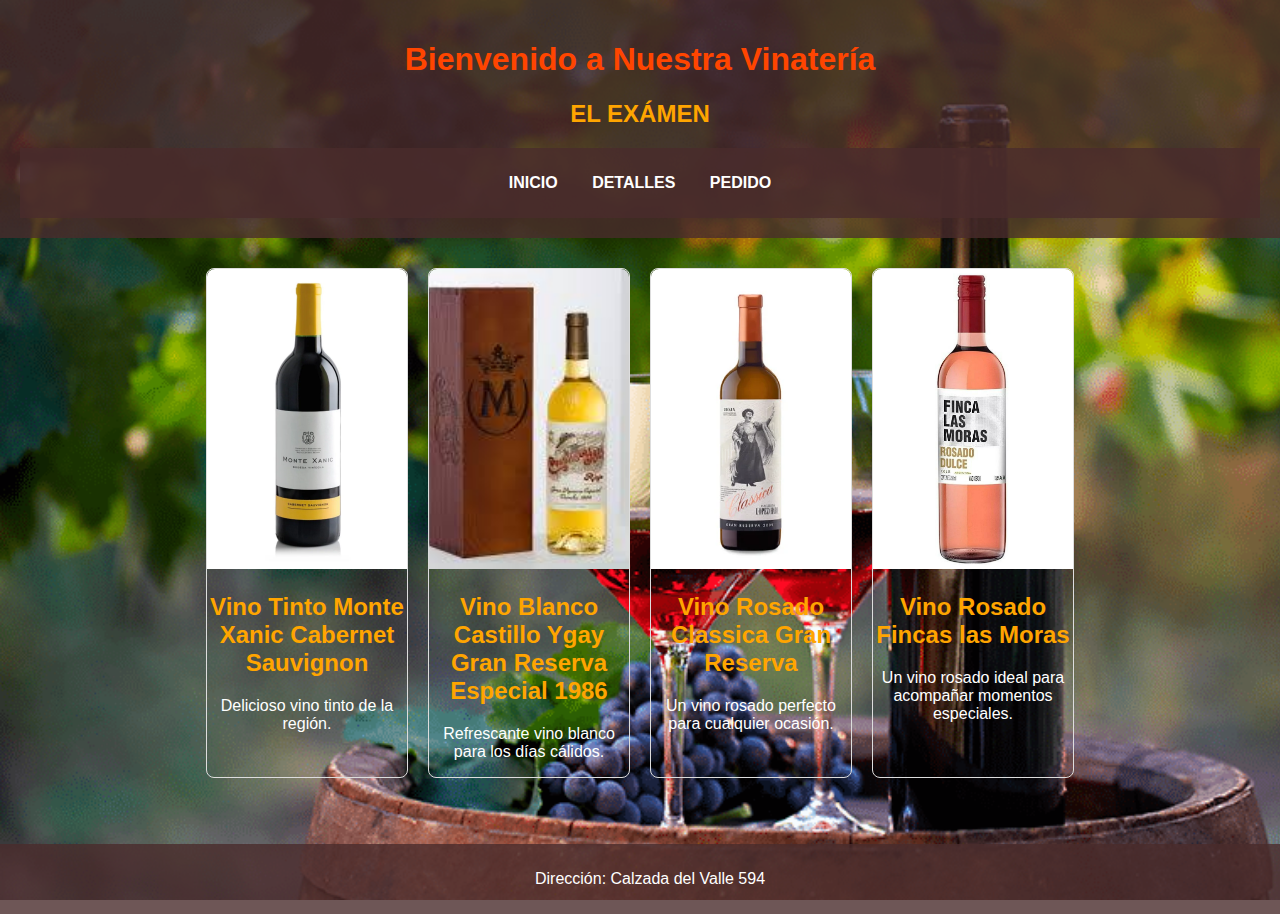
<file: index.html>
<!DOCTYPE html>
<html lang="es">
<head>
    <meta charset="UTF-8">
    <meta name="viewport" content="width=device-width, initial-scale=1.0">
    <title>Vinatería</title>
    <link rel="stylesheet" href="/css/styles.css">
</head>
<body>
    <header>
        <h1>Bienvenido a Nuestra Vinatería</h1>
        <h2>EL EXÁMEN</h2>
        <nav>
            <ul>
                <li><a href="index.html">INICIO</a></li>
                <li><a href="vino.html">DETALLES</a></li>
                <li><a href="contacto.html">PEDIDO</a></li>
            </ul>
        </nav>
    </header>

    <main>
        <section class="vino-lista">
            <div class="vino" onclick="location.href='vino.html'">
                <img src="/img/vino1.jpg" alt="Vino Tinto" />
                <h2>Vino Tinto Monte Xanic Cabernet Sauvignon</h2>
                <p>Delicioso vino tinto de la región.</p>
            </div>
            <div class="vino" onclick="location.href='vino.html'">
                <img src="/img/vino2.jpg" alt="Vino Blanco" />
                <h2>Vino Blanco Castillo Ygay Gran Reserva Especial 1986</h2>
                <p>Refrescante vino blanco para los días cálidos.</p>
            </div>
            <div class="vino" onclick="location.href='vino.html'">
                <img src="/img/vino3.jpg" alt="Vino Rosado" />
                <h2>Vino Rosado Classica Gran Reserva</h2>
                <p>Un vino rosado perfecto para cualquier ocasión.</p>
            </div>
            <div class="vino" onclick="location.href='vino.html'">
                <img src="/img/vino4.jpg" alt="Vino Rosado Fincas las Moras" />
                <h2>Vino Rosado Fincas las Moras</h2>
                <p>Un vino rosado ideal para acompañar momentos especiales.</p>
            </div>
        </section>
    </main>
    <div>
        <br><br>
    </div>
    <footer>
        <p>Dirección: Calzada del Valle 594</p>
    </footer>
    
    <script src="/js/script.js"></script>
</body>
</html>
</file>
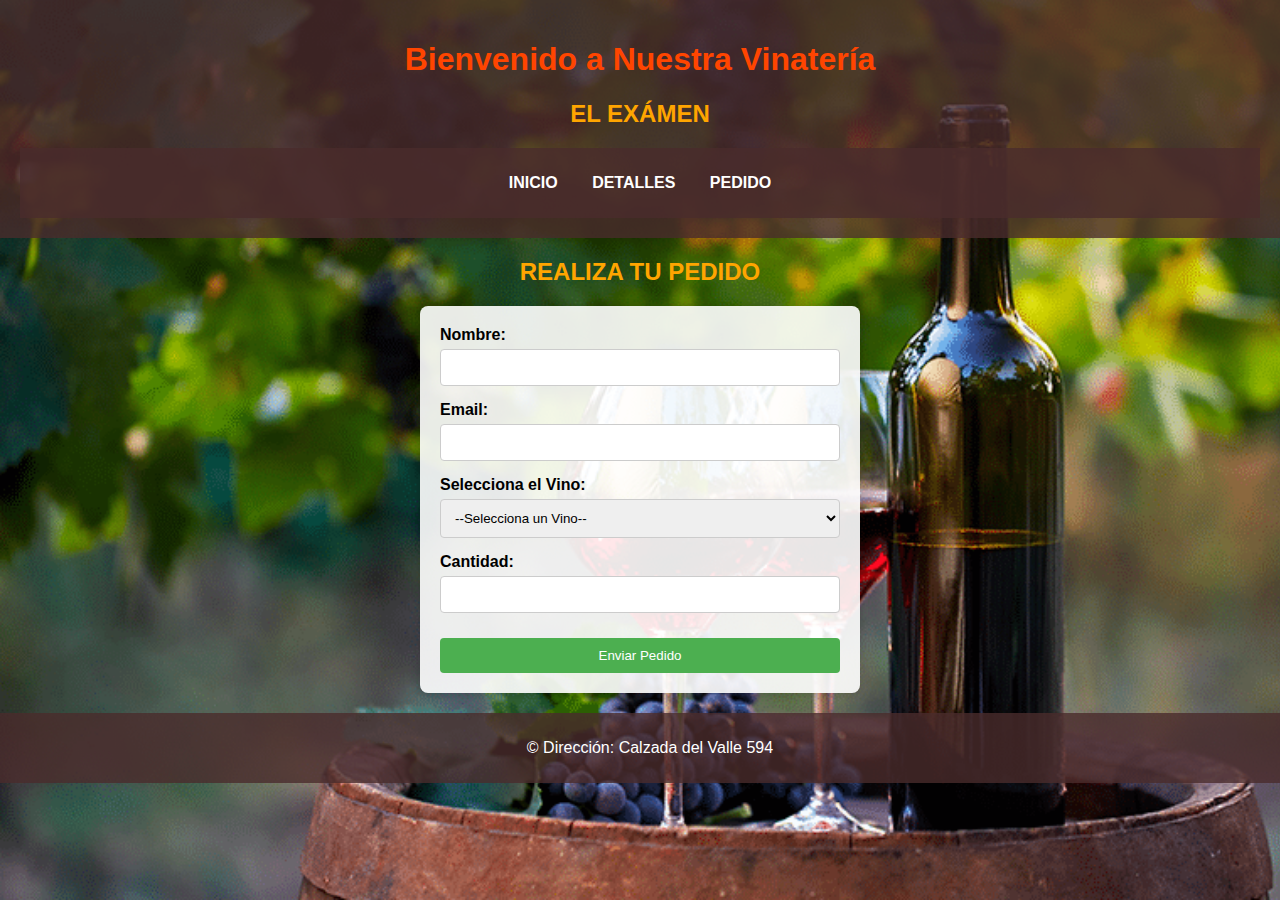
<file: contacto.html>
<!DOCTYPE html>
<html lang="es">
<head>
    <meta charset="UTF-8">
    <meta name="viewport" content="width=device-width, initial-scale=1.0">
    <title>Pedido</title>
    <link rel="stylesheet" href="/css/styles.css">
</head>
<body>
    <header>
        <h1>Bienvenido a Nuestra Vinatería</h1>
        <h2>EL EXÁMEN</h2>
        <nav>
            <ul>
                <li><a href="index.html">INICIO</a></li>
                <li><a href="vino.html">DETALLES</a></li>
                <li><a href="contacto.html">PEDIDO</a></li>
            </ul>
        </nav>
    </header>

    <main>
        <center><h2>REALIZA TU PEDIDO</h2></center>
        <div class="form-container">
            <form id="pedido-form">
                <label for="nombre">Nombre:</label>
                <input type="text" id="nombre" name="nombre" required>
                
                <label for="email">Email:</label>
                <input type="email" id="email" name="email" required>
                
                <label for="vino">Selecciona el Vino:</label>
                <select id="vino" name="vino" required>
                    <option value="">--Selecciona un Vino--</option>
                    <option value="vino1">Vino Tinto Monte Xanic</option>
                    <option value="vino2">Vino Blanco Castillo Ygay</option>
                    <option value="vino3">Vino Rosado Classica</option>
                    <option value="vino4">Vino Rosado Fincas las Moras</option>
                </select>

                <label for="cantidad">Cantidad:</label>
                <input type="number" id="cantidad" name="cantidad" min="1" required>

                <button type="submit">Enviar Pedido</button>
            </form>
        </div>
    </main>

    <footer>
        <p>&copy; Dirección: Calzada del Valle 594</p>
    </footer>
    
    <script src="/js/script.js"></script>
</body>
</html>
</file>
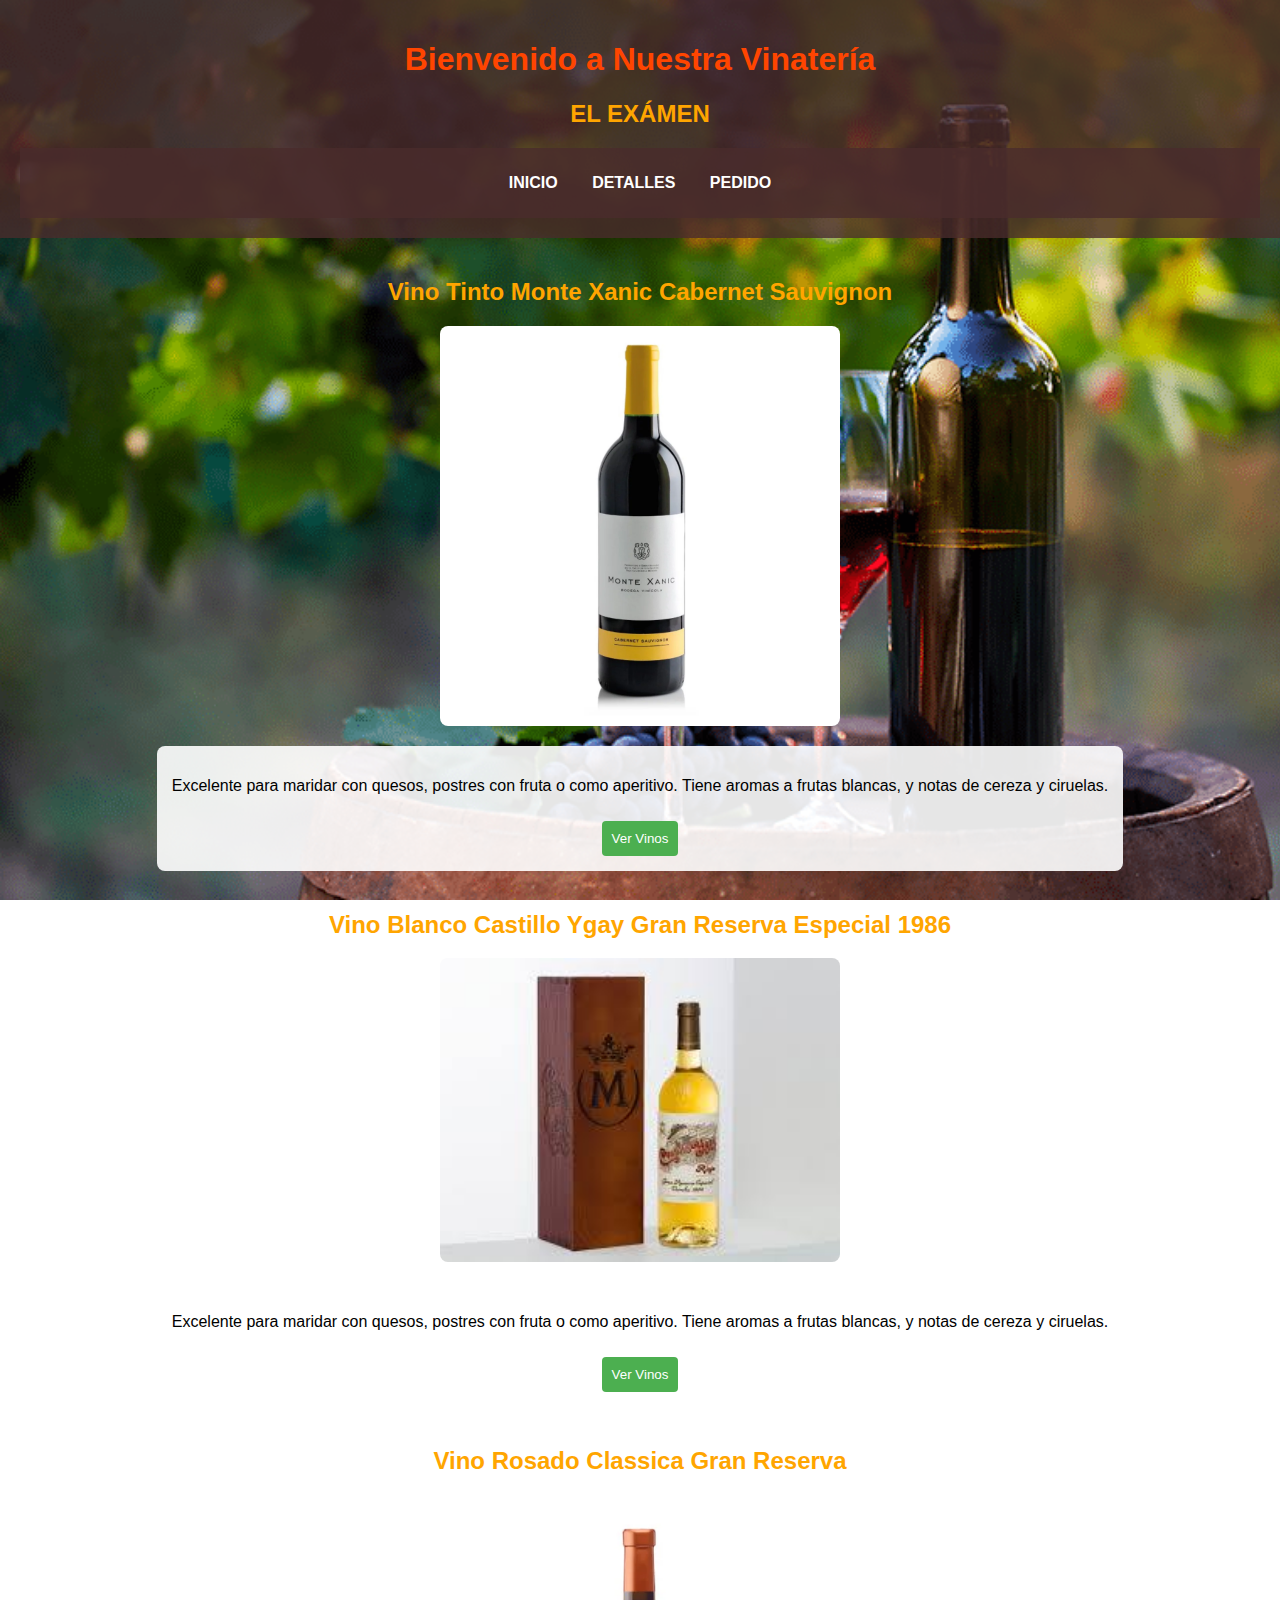
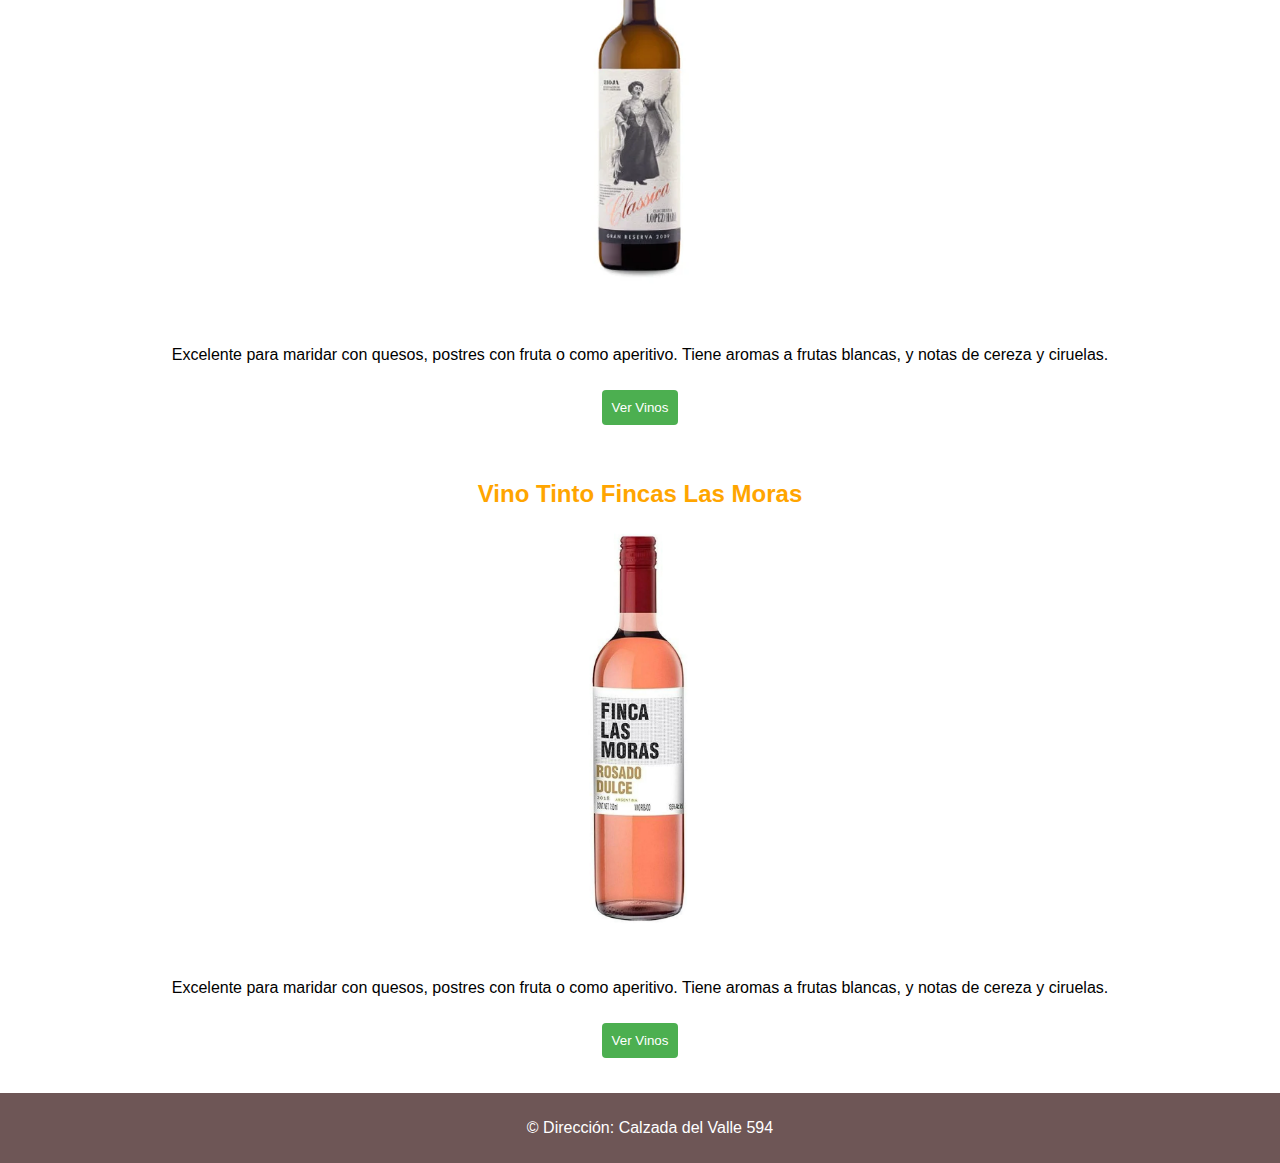
<file: vino.html>
<!DOCTYPE html>
<html lang="es">
<head>
    <meta charset="UTF-8">
    <meta name="viewport" content="width=device-width, initial-scale=1.0">
    <title>Detalles del Vino</title>
    <link rel="stylesheet" href="/css/styles.css">
</head>
<body>
    <header>
        <h1>Bienvenido a Nuestra Vinatería</h1>
        <h2>EL EXÁMEN</h2>
        <nav>
            <ul>
                <li><a href="index.html">INICIO</a></li>
                <li><a href="vino.html">DETALLES</a></li>
                <li><a href="contacto.html">PEDIDO</a></li>
            </ul>
        </nav>
    </header>

    <main class="vino-detalle"> 
        <h2>Vino Tinto Monte Xanic Cabernet Sauvignon</h2>
        <img src="/img/vino1.jpg" alt="Vino Tinto Detalle" />
        
        <div class="descripcion-contenedor">
            <p>Excelente para maridar con quesos, postres con fruta o como aperitivo. Tiene aromas a frutas blancas, y notas de cereza y ciruelas.</p>
            <center> <button onclick="window.open('https://www.bodegasalianza.com/vino-rosado-finca-las-moras-rosado-dulce-750ml-31339/p?srsltid=AfmBOornQYvAlE3Abkssosvhx5RUBHMCjLuOxbznKu_JdnFk11ViJHk1', '_blank')">Ver Vinos</button>
        </center>
        </div>
     
    </main>

    <main class="vino-detalle"> 
        <h2>Vino Blanco Castillo Ygay Gran Reserva Especial 1986</h2>
        <img src="/img/vino2.jpg" alt="Vino Blanco Detalle" />
               <div class="descripcion-contenedor">
            <p>Excelente para maridar con quesos, postres con fruta o como aperitivo. Tiene aromas a frutas blancas, y notas de cereza y ciruelas.</p>
            <center> <button onclick="window.open('https:https://mercadodevinos.mx/products/castillo-ygay-blanco-1986?srsltid=AfmBOooQFd2VItMQxw5A7GCHoP3baEnm7U7cLB4YFk-7WSNbqgAnJb0w', '_blank')">Ver Vinos</button>
        </center>
        </div>
         

    </main>

    <main class="vino-detalle"> 
        <h2>Vino Rosado Classica Gran Reserva</h2>
        <img src="/img/vino3.jpg" alt="Vino Rosado Detalle" />
        <div class="descripcion-contenedor">
            <p>Excelente para maridar con quesos, postres con fruta o como aperitivo. Tiene aromas a frutas blancas, y notas de cereza y ciruelas.</p>
           <center> <button onclick="window.open('https:https://www.avvinos.com/classica-gran-reserva-rosado-2012-el-mejor-rosado-del-mundo/#:~:text=Su%20perfil%20sensorial%20%C3%BAnico%20ofrece,de%20gran%20longitud%20y%20elegancia.', '_blank')">Ver Vinos</button></center>
        </div>
        
    </main>

    <main class="vino-detalle"> 
        <h2>Vino Tinto Fincas Las Moras</h2>
        <img src="/img/vino4.jpg" alt="Vino Tinto Detalle" />
        <div class="descripcion-contenedor">
            <p>Excelente para maridar con quesos, postres con fruta o como aperitivo. Tiene aromas a frutas blancas, y notas de cereza y ciruelas.</p>
            <center><button onclick="window.open('https://www.bodegasalianza.com/vino-rosado-finca-las-moras-rosado-dulce-750ml-31339/p?srsltid=AfmBOornQYvAlE3Abkssosvhx5RUBHMCjLuOxbznKu_JdnFk11ViJHk1', '_blank')">Ver Vinos</button></center>
        </div>
        
    </main>

    <footer>
        <p>&copy; Dirección: Calzada del Valle 594</p>
    </footer>
    
    <script src="/js/script.js"></script>
</body>
</html>
</file>
<file: css/styles.css>
body {
    font-family: Arial, sans-serif;
    background-image: url('/img/VinoFondo.png'); 
    background-size: cover; 
    background-repeat: no-repeat; 
    background-attachment: fixed; 
    margin: 0;
    color: white; 
}


nav {
    background-color: rgba(74, 44, 44, 0.8);
    padding: 10px;
    text-align: center;
}

nav ul {
    list-style-type: none; 
    padding: 0;
}

nav ul li {
    display: inline;
    margin: 0 15px; 
}

nav ul li a {
    color: white; 
    text-decoration: none; 
    font-weight: bold;
}

nav ul li a:hover {
    text-decoration: underline; 
}

header {
    background-color: rgba(74, 44, 44, 0.8); 
    color: white;
    padding: 20px;
    text-align: center;
}

.vino-lista {
    display: flex;
    justify-content: center;
    flex-wrap: wrap;
    padding: 20px;
}

h1{
    color: orangered;
}

h2{
    color: orange;
}

.vino {
    margin: 10px;
    border: 1px solid #ddd;
    border-radius: 8px;
    background: transparent; 
    width: 200px; 
    text-align: center;
    transition: transform 0.2s;
}
.vino-detalle {
    display: flex;
    flex-direction: column; 
    align-items: center; 
    text-align: center; 
    margin: 20px 0; 
}
.vino-detalle img {
    width: 80%; 
    max-width: 400px; 
    height: auto; 
    border-radius: 8px; 
}
.vino:hover {
    transform: scale(1.05); 
}
.vino img {
    width: 100%; 
    height: 300px; 
    object-fit: cover; 
    border-top-left-radius: 8px;
    border-top-right-radius: 8px;
}

.descripcion-contenedor {
    background-color: rgba(255, 255, 255, 0.9); 
    padding: 15px; 
    border-radius: 8px;
    margin-top: 20px; 
    text-align: left; 
    color: black;
}


.form-container {
    background-color: rgba(255, 255, 255, 0.9); 
    padding: 20px;
    border-radius: 8px;
    box-shadow: 0 2px 10px rgba(0, 0, 0, 0.2); 
    max-width: 400px; 
    margin: 20px auto; 
}

form {
    display: flex;
    flex-direction: column; 
}

label {
    margin-bottom: 5px; 
    font-weight: bold;
    color: black; 
}

input, select {
    margin-bottom: 15px; 
    padding: 10px;
    border: 1px solid #ccc; 
    border-radius: 4px; 
}

button {
    padding: 10px;
    background-color: #4CAF50; 
    color: white; 
    border: none; 
    border-radius: 4px; 
    cursor: pointer;
}

button:hover {
    background-color: #45a049; 
}

button {
    padding: 10px;
    background-color: #4CAF50; 
    color: white; 
    border: none; 
    border-radius: 4px;
    cursor: pointer; 
    margin-top: 10px; 
}

button:hover {
    background-color: #45a049; /
}

footer {
    background-color: rgba(74, 44, 44, 0.8); 
    color: white;
    text-align: center;
    padding: 10px;
    position: relative;
    bottom: 0;
    width: 100%;
}
</file>
